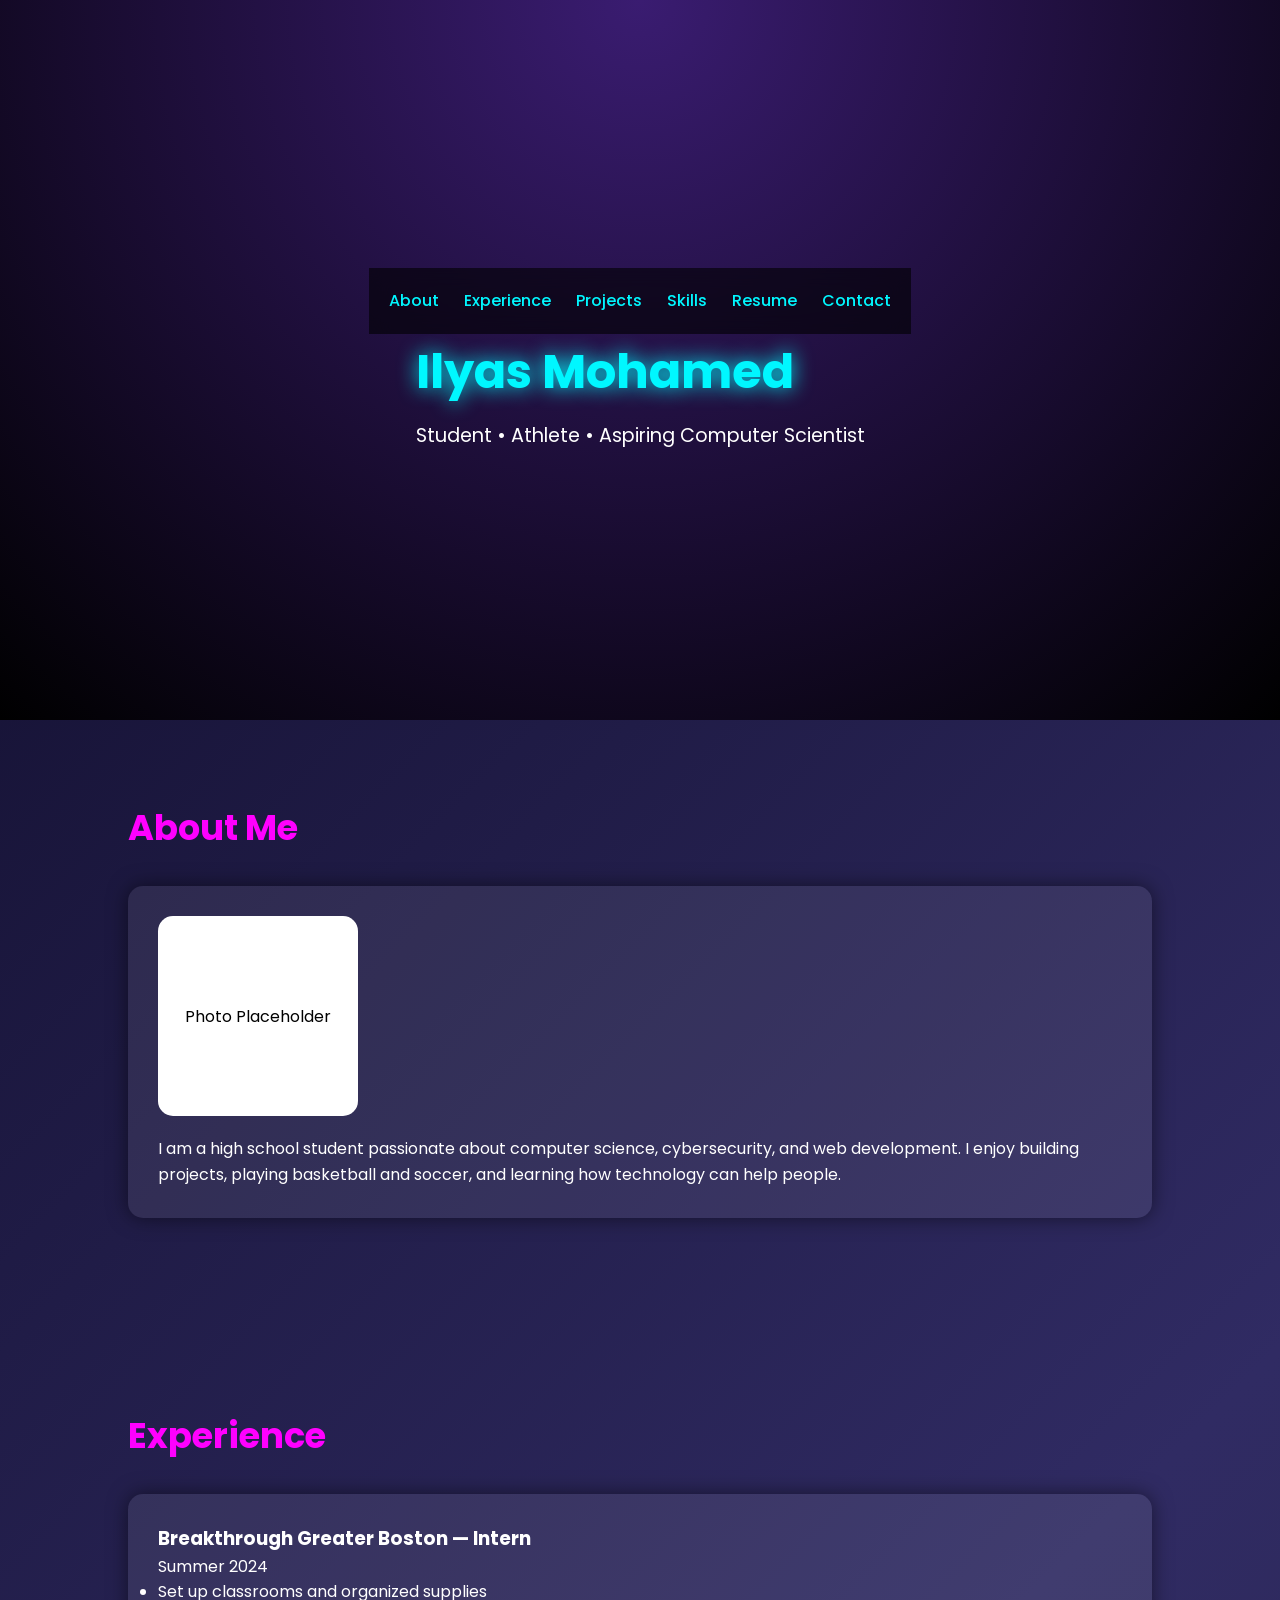
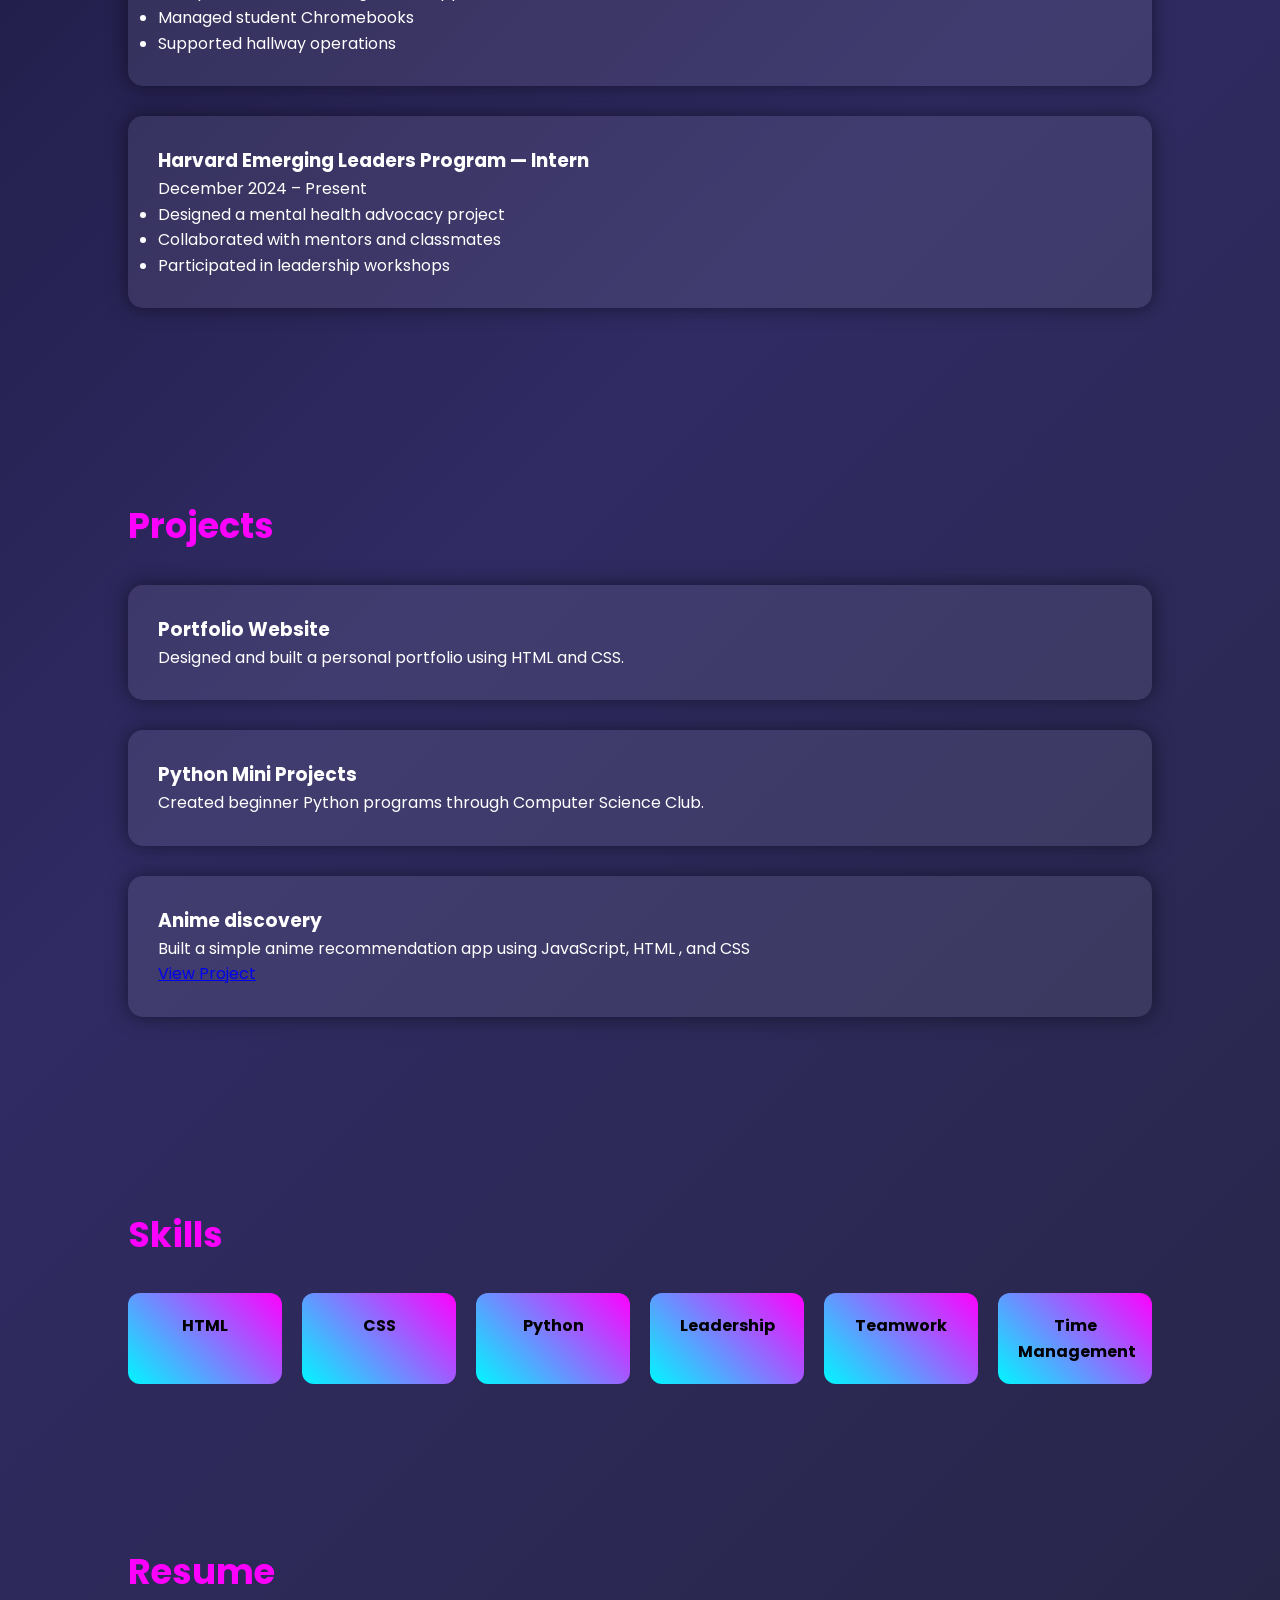
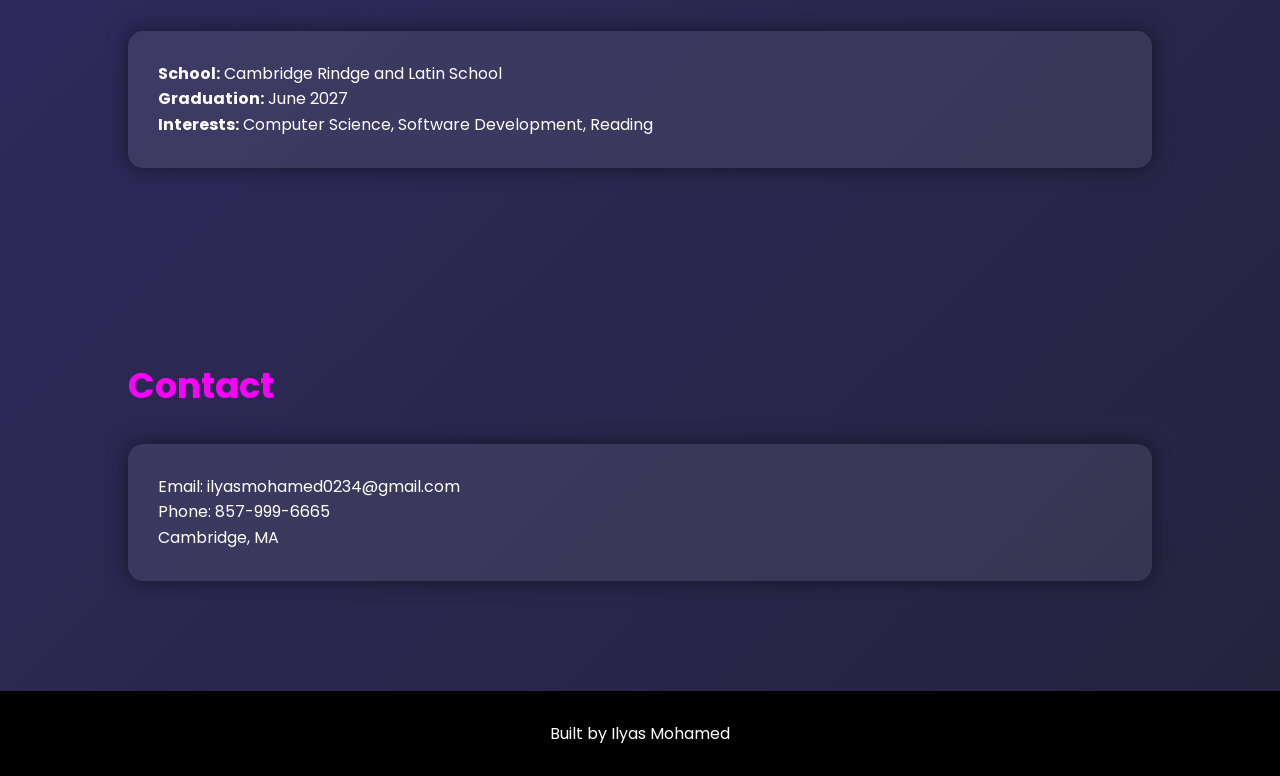
<file: index.html>
<!DOCTYPE html>
<html lang="en">
<head>
    <meta charset="UTF-8">
    <title>Ilyas Mohamed Portfolio</title>
    <meta name="viewport" content="width=device-width, initial-scale=1.0">
    <link rel="stylesheet" href="css/style.css">
    <link href="https://fonts.googleapis.com/css2?family=Poppins:wght@300;500;700&display=swap" rel="stylesheet">
</head>

<body>

<header class="hero">
    <nav class="navbar">
        <a href="#about">About</a>
        <a href="#experience">Experience</a>
        <a href="#projects">Projects</a>
        <a href="#skills">Skills</a>
        <a href="#resume">Resume</a>
        <a href="#contact">Contact</a>
    </nav>

    <div class="hero-content">
        <h1>Ilyas Mohamed</h1>
        <p>Student • Athlete • Aspiring Computer Scientist</p>
    </div>
</header>

<main>

<section id="about" class="section">
    <h2>About Me</h2>
    <div class="card">
        <div class="image-box">Photo Placeholder</div>
        <p>
            I am a high school student passionate about computer science, cybersecurity,
            and web development. I enjoy building projects, playing basketball and soccer,
            and learning how technology can help people.
        </p>
    </div>
</section>

<section id="experience" class="section">
    <h2>Experience</h2>

    <div class="card">
        <h3>Breakthrough Greater Boston — Intern</h3>
        <p>Summer 2024</p>
        <ul>
            <li>Set up classrooms and organized supplies</li>
            <li>Managed student Chromebooks</li>
            <li>Supported hallway operations</li>
        </ul>
    </div>

    <div class="card">
        <h3>Harvard Emerging Leaders Program — Intern</h3>
        <p>December 2024 – Present</p>
        <ul>
            <li>Designed a mental health advocacy project</li>
            <li>Collaborated with mentors and classmates</li>
            <li>Participated in leadership workshops</li>
        </ul>
    </div>
</section>

<section id="projects" class="section">
    <h2>Projects</h2>

    <div class="card">
        <h3>Portfolio Website</h3>
        <p>Designed and built a personal portfolio using HTML and CSS.</p>
    </div>

    <div class="card">
        <h3>Python Mini Projects</h3>
        <p>Created beginner Python programs through Computer Science Club.</p>
    </div>

    <div class="card">
         <h3>Anime discovery</h3>
    <p>Built a simple anime recommendation app using JavaScript, HTML , and CSS</p>
    <a href="https://anime-discovery-olive.vercel.app/" target="_blank">View Project</a>
    </div>

</section>

<section id="skills" class="section">
    <h2>Skills</h2>

    <div class="skills-grid">
        <div class="skill">HTML</div>
        <div class="skill">CSS</div>
        <div class="skill">Python</div>
        <div class="skill">Leadership</div>
        <div class="skill">Teamwork</div>
        <div class="skill">Time Management</div>
    </div>
</section>

<section id="resume" class="section">
    <h2>Resume</h2>

    <div class="card">
        <p><strong>School:</strong> Cambridge Rindge and Latin School</p>
        <p><strong>Graduation:</strong> June 2027</p>
        <p><strong>Interests:</strong> Computer Science, Software Development, Reading</p>
    </div>
</section>

<section id="contact" class="section">
    <h2>Contact</h2>

    <div class="card">
        <p>Email: ilyasmohamed0234@gmail.com</p>
        <p>Phone: 857-999-6665</p>
        <p>Cambridge, MA</p>
    </div>
</section>

</main>

<footer class="footer">
    <p>Built by Ilyas Mohamed</p>
</footer>

</body>
</html>
</file>
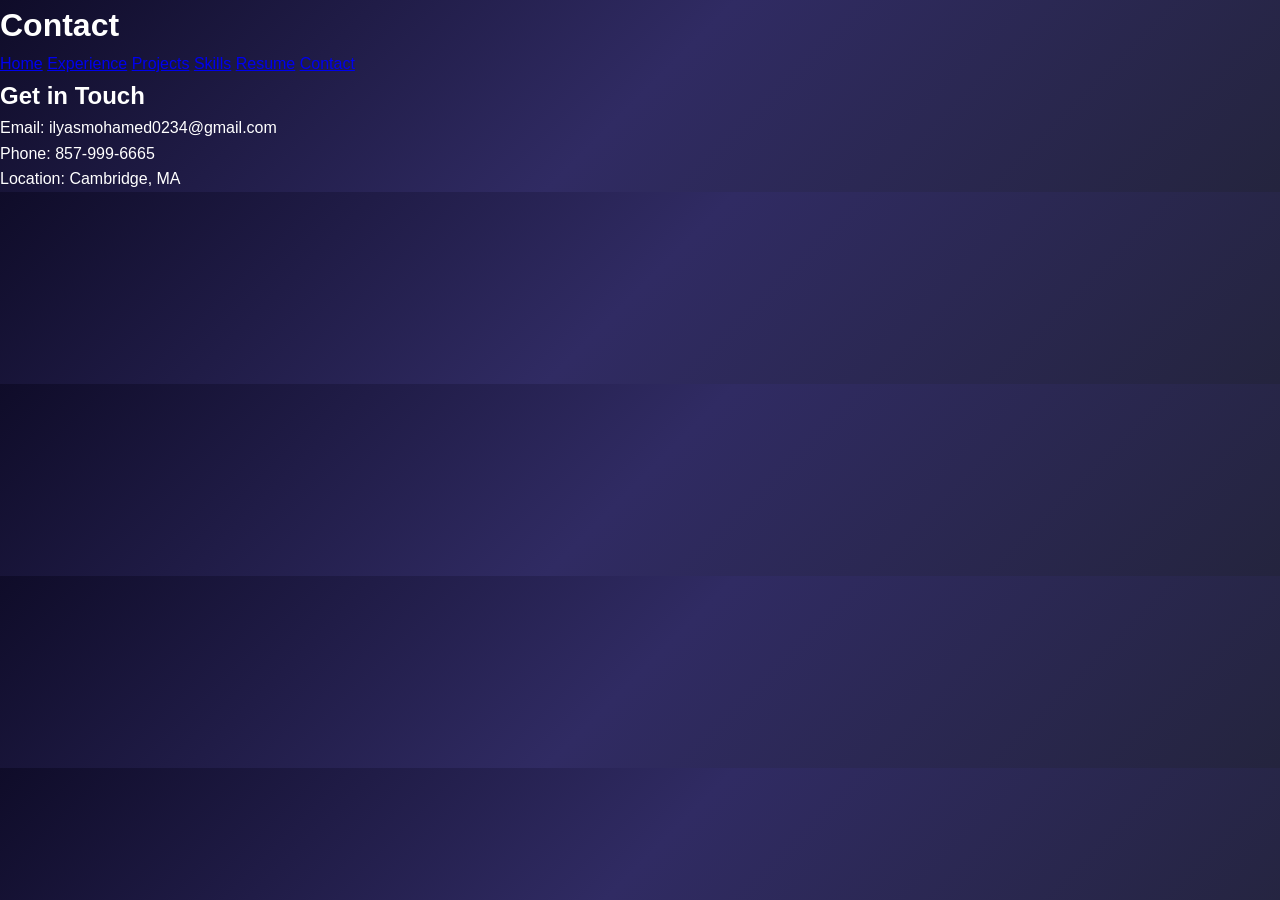
<file: html/contact.html>
<!DOCTYPE html>
<html lang="en">
<head>
    <meta charset="UTF-8">
    <title>Contact | Ilyas Mohamed</title>
  <link rel="stylesheet" href="/css/style.css">

</head>
<body>

<header>
    <h1>Contact</h1>
    <nav>
  <a href="../index.html">Home</a>
  <a href="experience.html">Experience</a>
  <a href="projects.html">Projects</a>
  <a href="skills.html">Skills</a>
  <a href="resume.html">Resume</a>
  <a href="contact.html">Contact</a>
</nav>

</header>

<main>
    <h2>Get in Touch</h2>
    <p>Email: ilyasmohamed0234@gmail.com</p>
    <p>Phone: 857-999-6665</p>
    <p>Location: Cambridge, MA</p>
</main>

</body>
</html>
</file>
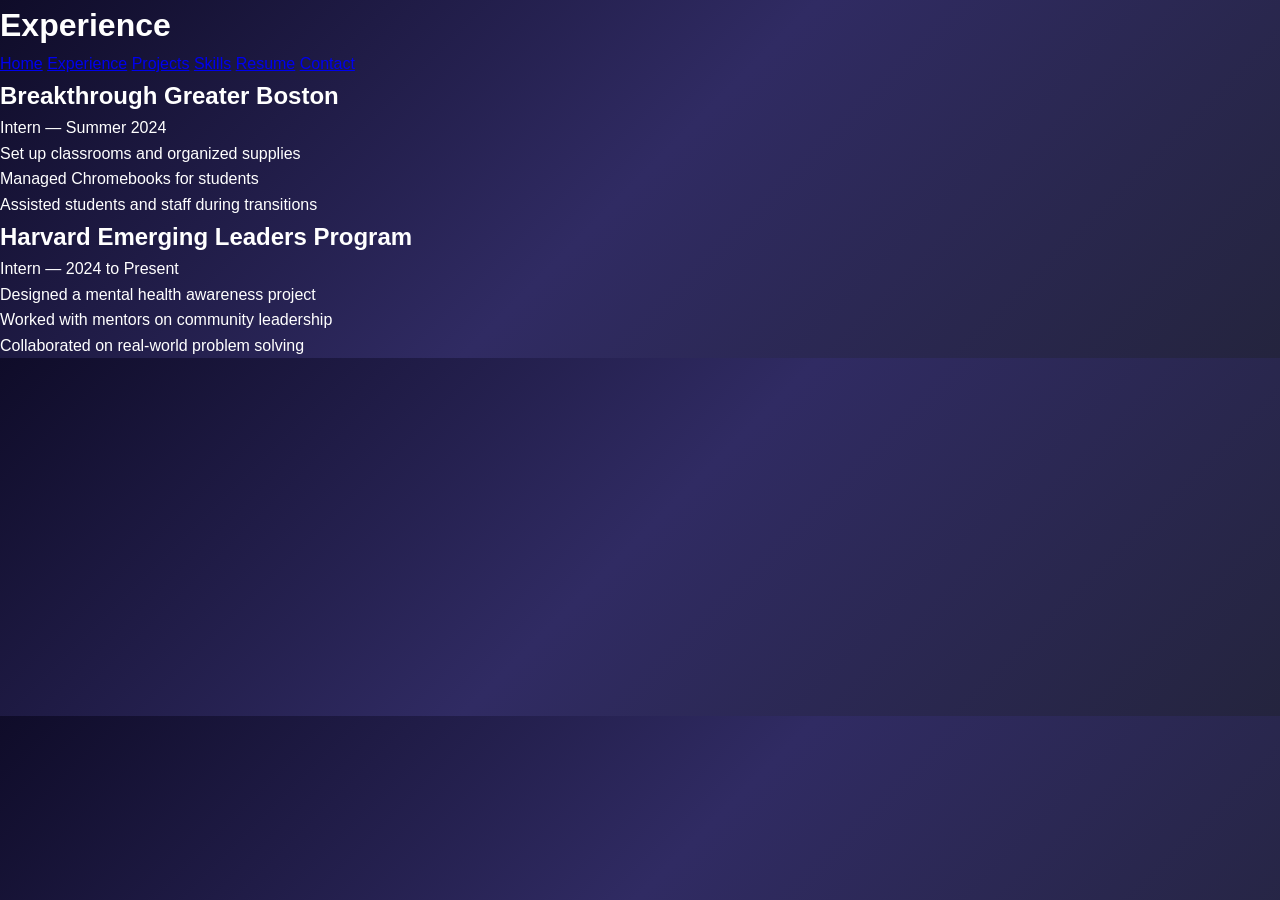
<file: html/experience.html>
<!DOCTYPE html>
<html lang="en">
<head>
    <meta charset="UTF-8">
    <title>Experience | Ilyas Mohamed</title>
    <link rel="stylesheet" href="/css/style.css">

</head>
<body>

<header>
    <h1>Experience</h1>
    <nav>
  <a href="../index.html">Home</a>
  <a href="experience.html">Experience</a>
  <a href="projects.html">Projects</a>
  <a href="skills.html">Skills</a>
  <a href="resume.html">Resume</a>
  <a href="contact.html">Contact</a>
</nav>

</header>

<main>
    <h2>Breakthrough Greater Boston</h2>
    <p>Intern — Summer 2024</p>
    <ul>
        <li>Set up classrooms and organized supplies</li>
        <li>Managed Chromebooks for students</li>
        <li>Assisted students and staff during transitions</li>
    </ul>

    <h2>Harvard Emerging Leaders Program</h2>
    <p>Intern — 2024 to Present</p>
    <ul>
        <li>Designed a mental health awareness project</li>
        <li>Worked with mentors on community leadership</li>
        <li>Collaborated on real-world problem solving</li>
    </ul>
</main>

</body>
</html>
</file>
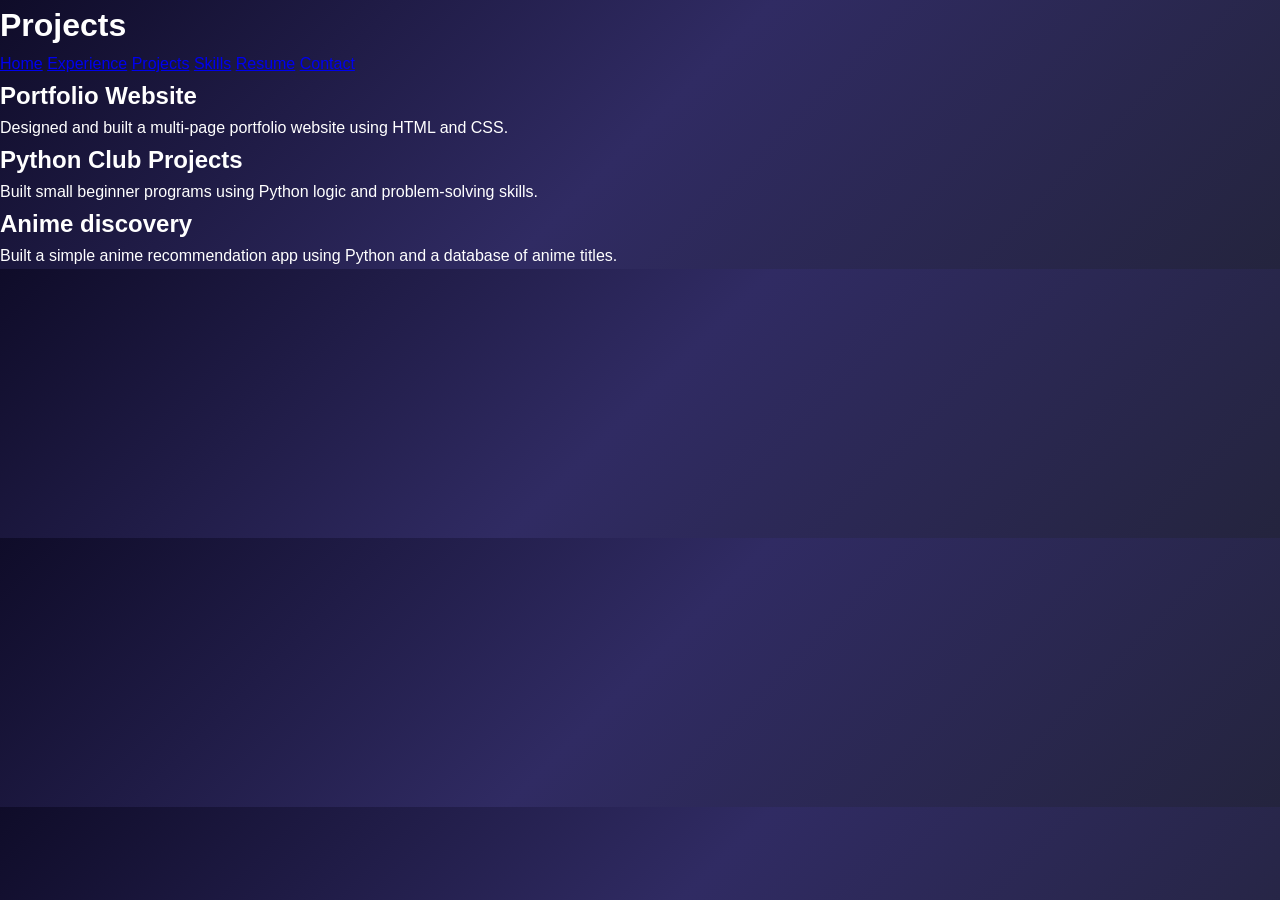
<file: html/projects.html>
<!DOCTYPE html>
<html lang="en">
<head>
    <meta charset="UTF-8">
    <title>Projects | Ilyas Mohamed</title>
   <link rel="stylesheet" href="/css/style.css">

</head>
<body>

<header>
    <h1>Projects</h1>
    <nav>
  <a href="../index.html">Home</a>
  <a href="experience.html">Experience</a>
  <a href="projects.html">Projects</a>
  <a href="skills.html">Skills</a>
  <a href="resume.html">Resume</a>
  <a href="contact.html">Contact</a>
</nav>

</header>

<main>
    <h2>Portfolio Website</h2>
    <p>Designed and built a multi-page portfolio website using HTML and CSS.</p>

    <h2>Python Club Projects</h2>
    <p>Built small beginner programs using Python logic and problem-solving skills.</p>
    
    <h2>Anime discovery</h2>
    <p>Built a simple anime recommendation app using Python and a database of anime titles.</p>
    <a href="https://anime-discovery-olive.vercel.app/" target="_blank"></a>
</main>

</body>
</html>
</file>
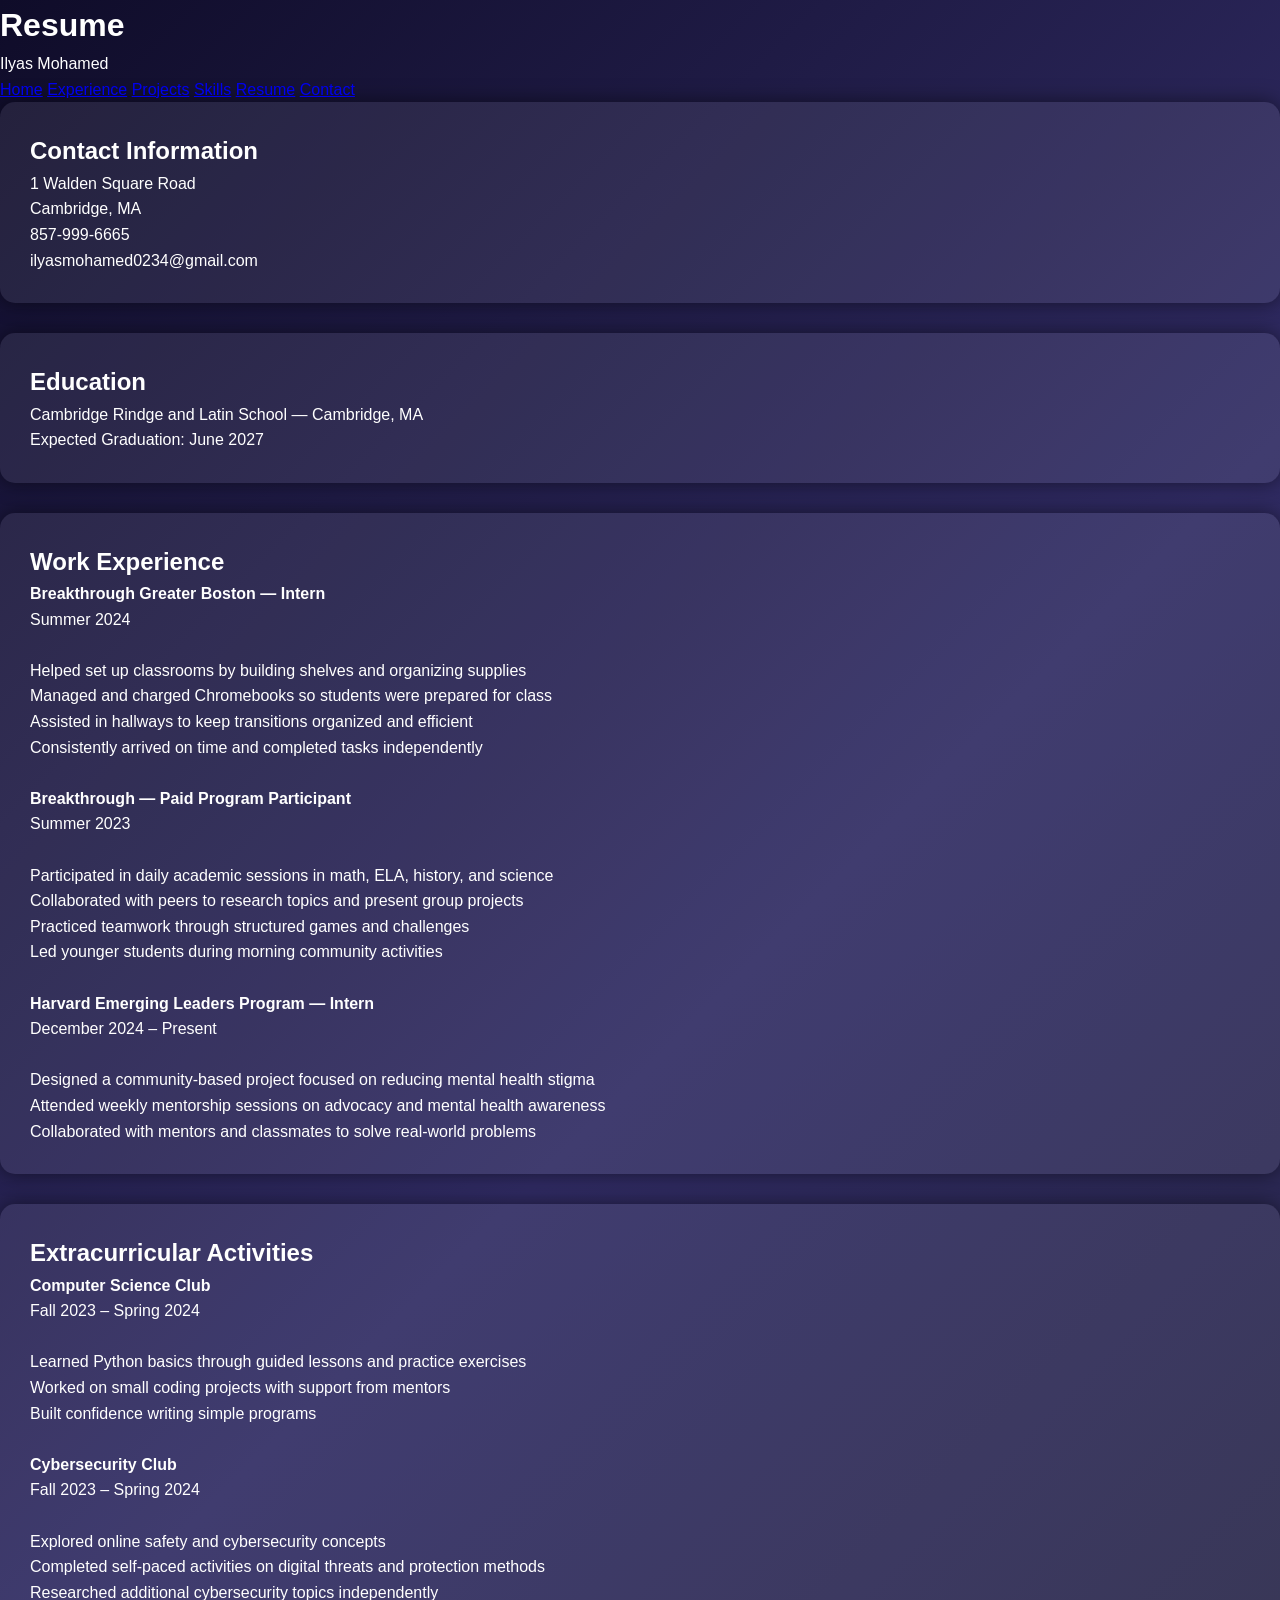
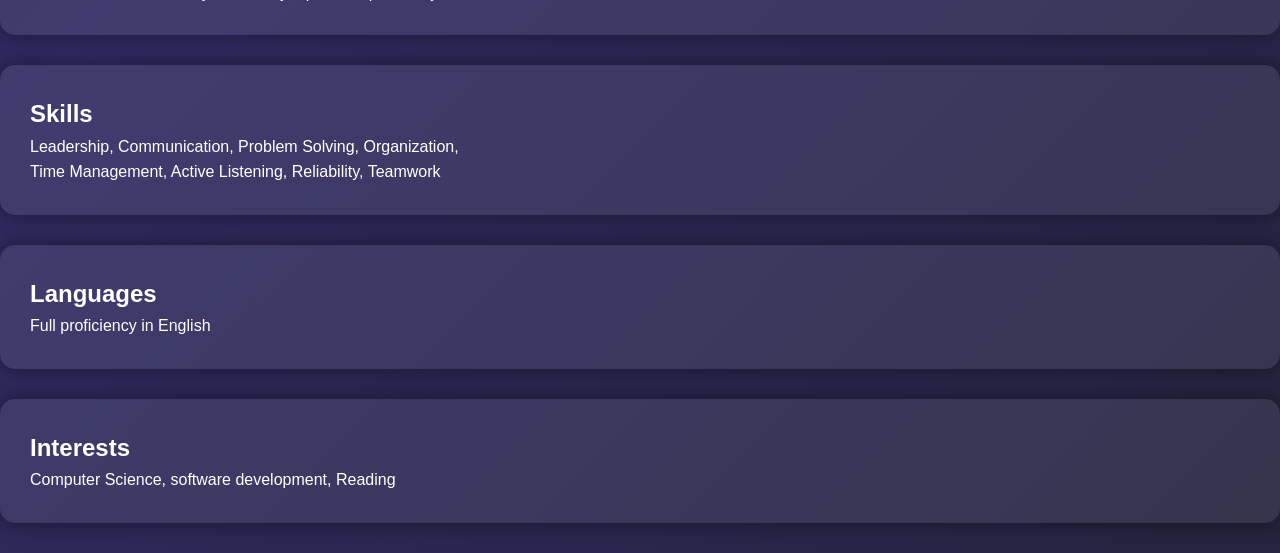
<file: html/resume.html>
<!DOCTYPE html>
<html lang="en">
<head>
    <meta charset="UTF-8">
    <meta name="viewport" content="width=device-width, initial-scale=1.0">
    <title>Resume</title>
   <link rel="stylesheet" href="/css/style.css">

</head>
<body>

<header>
    <h1>Resume</h1>
    <p>Ilyas Mohamed</p>
</header>

<nav>
  <a href="../index.html">Home</a>
  <a href="experience.html">Experience</a>
  <a href="projects.html">Projects</a>
  <a href="skills.html">Skills</a>
  <a href="resume.html">Resume</a>
  <a href="contact.html">Contact</a>
</nav>



<main>

    <div class="card">
        <h2>Contact Information</h2>
        <p>
            1 Walden Square Road<br>
            Cambridge, MA<br>
            857-999-6665<br>
            ilyasmohamed0234@gmail.com
        </p>
    </div>

    <div class="card">
        <h2>Education</h2>
        <p>
            Cambridge Rindge and Latin School — Cambridge, MA<br>
            Expected Graduation: June 2027
        </p>
    </div>

    <div class="card">
        <h2>Work Experience</h2>
        <p>
            <strong>Breakthrough Greater Boston — Intern</strong><br>
            Summer 2024<br><br>

            Helped set up classrooms by building shelves and organizing supplies<br>
            Managed and charged Chromebooks so students were prepared for class<br>
            Assisted in hallways to keep transitions organized and efficient<br>
            Consistently arrived on time and completed tasks independently
        </p>
        <br>
        <p>
            <strong>Breakthrough — Paid Program Participant</strong><br>
            Summer 2023<br><br>

            Participated in daily academic sessions in math, ELA, history, and science<br>
            Collaborated with peers to research topics and present group projects<br>
            Practiced teamwork through structured games and challenges<br>
            Led younger students during morning community activities
        </p>
        <br>
        <p>
            <strong>Harvard Emerging Leaders Program — Intern</strong><br>
            December 2024 – Present<br><br>

            Designed a community-based project focused on reducing mental health stigma<br>
            Attended weekly mentorship sessions on advocacy and mental health awareness<br>
            Collaborated with mentors and classmates to solve real-world problems
        </p>
    </div>

    <div class="card">
        <h2>Extracurricular Activities</h2>
        <p>
            <strong>Computer Science Club</strong><br>
            Fall 2023 – Spring 2024<br><br>

            Learned Python basics through guided lessons and practice exercises<br>
            Worked on small coding projects with support from mentors<br>
            Built confidence writing simple programs
        </p>
        <br>
        <p>
            <strong>Cybersecurity Club</strong><br>
            Fall 2023 – Spring 2024<br><br>
            Explored online safety and cybersecurity concepts<br>
            Completed self-paced activities on digital threats and protection methods<br>
            Researched additional cybersecurity topics independently
        </p>
    </div>

    <div class="card">
        <h2>Skills</h2>
        <p>
            Leadership, Communication, Problem Solving, Organization,<br>
            Time Management, Active Listening, Reliability, Teamwork
        </p>
    </div>

    <div class="card">
        <h2>Languages</h2>
        <p>Full proficiency in English</p>
    </div>

    <div class="card">
        <h2>Interests</h2>
        <p>
            Computer Science, software development, Reading
        </p>
    </div>

</main>

</body>
</html>
</file>
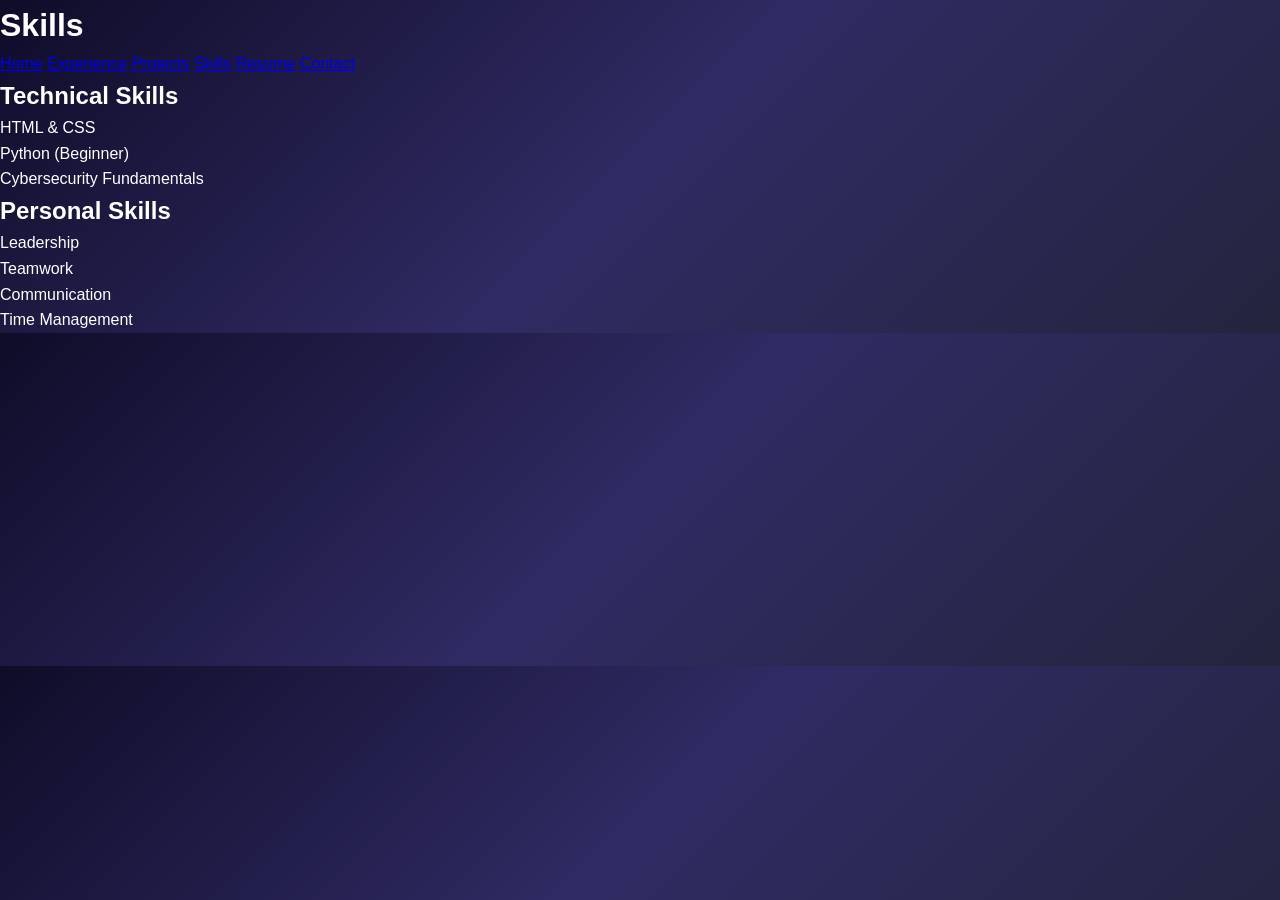
<file: html/skills.html>
<!DOCTYPE html>
<html lang="en">
<head>
    <meta charset="UTF-8">
    <title>Skills | Ilyas Mohamed</title>
   <link rel="stylesheet" href="/css/style.css">

</head>
<body>

<header>
    <h1>Skills</h1>
    <nav>
  <a href="../index.html">Home</a>
  <a href="experience.html">Experience</a>
  <a href="projects.html">Projects</a>
  <a href="skills.html">Skills</a>
  <a href="resume.html">Resume</a>
  <a href="contact.html">Contact</a>
</nav>

</header>

<main>
    <h2>Technical Skills</h2>
    <ul>
        <li>HTML & CSS</li>
        <li>Python (Beginner)</li>
        <li>Cybersecurity Fundamentals</li>
    </ul>

    <h2>Personal Skills</h2>
    <ul>
        <li>Leadership</li>
        <li>Teamwork</li>
        <li>Communication</li>
        <li>Time Management</li>
    </ul>
</main>

</body>
</html>
</file>
<file: css/style.css>
* {
    margin: 0;
    padding: 0;
    box-sizing: border-box;
    font-family: 'Poppins', sans-serif;
}

body {
    background: linear-gradient(135deg, #0f0c29, #302b63, #24243e);
    color: white;
    line-height: 1.6;
}

.navbar {
    display: flex;
    justify-content: center;
    gap: 25px;
    padding: 20px;
    position: sticky;
    top: 0;
    background: rgba(0,0,0,0.6);
    backdrop-filter: blur(10px);
}

.navbar a {
    color: #00f7ff;
    text-decoration: none;
    font-weight: 500;
    transition: 0.3s;
}

.navbar a:hover {
    color: #ff00ff;
    text-shadow: 0 0 10px #ff00ff;
}

.hero {
    min-height: 80vh;
    display: flex;
    flex-direction: column;
    justify-content: center;
    align-items: center;
    background: radial-gradient(circle at top, #3a1c71, #000);
}

.hero h1 {
    font-size: 3rem;
    color: #00f7ff;
    text-shadow: 0 0 20px #00f7ff;
}

.hero p {
    margin-top: 10px;
    font-size: 1.2rem;
}

.section {
    padding: 80px 10%;
}

.section h2 {
    font-size: 2.2rem;
    margin-bottom: 30px;
    color: #ff00ff;
}

.card {
    background: rgba(255,255,255,0.08);
    padding: 30px;
    border-radius: 15px;
    margin-bottom: 30px;
    box-shadow: 0 0 20px rgba(0,0,0,0.5);
}

.image-box {
    width: 200px;
    height: 200px;
    background: white;
    color: black;
    display: flex;
    align-items: center;
    justify-content: center;
    border-radius: 15px;
    margin-bottom: 20px;
}

.skills-grid {
    display: grid;
    grid-template-columns: repeat(auto-fit, minmax(150px,1fr));
    gap: 20px;
}

.skill {
    background: linear-gradient(45deg, #00f7ff, #ff00ff);
    color: black;
    padding: 20px;
    text-align: center;
    border-radius: 12px;
    font-weight: bold;
}

.footer {
    text-align: center;
    padding: 30px;
    background: black;
}
</file>
